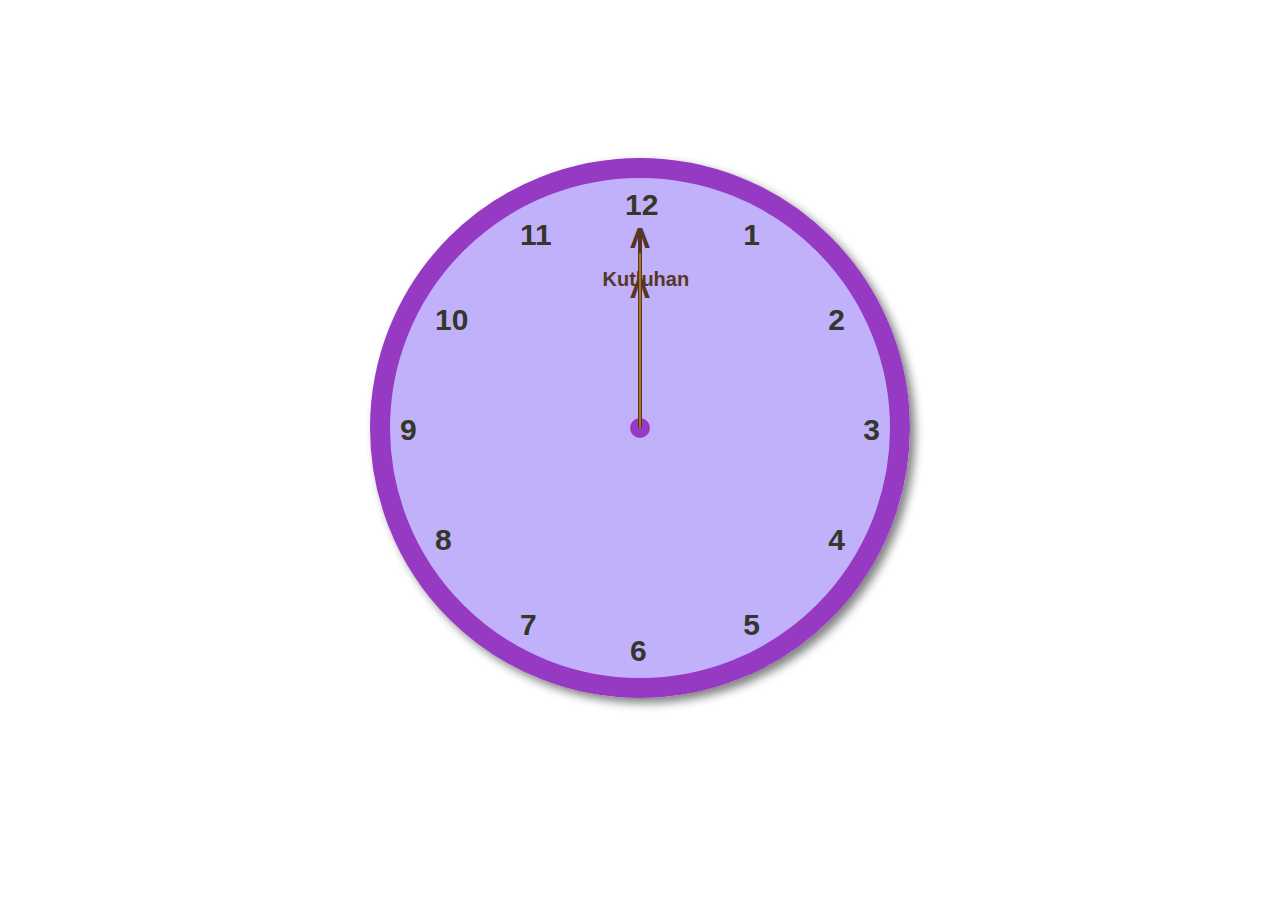
<file: Frornt-end/Analog-Clock/index.html>
<!DOCTYPE html>
<html lang="en">
  <head>
    <meta charset="UTF-8" />
    <meta name="viewport" content="width=device-width, initial-scale=1.0" />
    <title>Analog Clock</title>
    <link rel="stylesheet" href="app.css" />
  </head>
  <body>
    <div class="clock-dial">
      <div class="point"></div>
      <div class="hour hour-1">1</div>
      <div class="hour hour-2">2</div>
      <div class="hour hour-3">3</div>
      <div class="hour hour-4">4</div>
      <div class="hour hour-5">5</div>
      <div class="hour hour-6">6</div>
      <div class="hour hour-7">7</div>
      <div class="hour hour-8">8</div>
      <div class="hour hour-9">9</div>
      <div class="hour hour-10">10</div>
      <div class="hour hour-11">11</div>
      <div class="hour hour-12">12</div>
      <div class="brand">Kutluhan</div>

      <div class="minute-hand-wrapper" id="minute-hand">
        <div class="minute-hand">
          <div class="hand"></div>
          <div class="arrow">V</div>
        </div>
      </div>

      <div class="hour-hand-wrapper" id="hour-hand">
        <div class="hour-hand">
          <div class="hand"></div>
          <div class="arrow">V</div>
        </div>
      </div>

      <div class="second-hand-wrapper" id="second-hand">
        <div class="second-hand">
          <div class="hand"></div>
        </div>
      </div>
    </div>
    <script src="app.js"></script>
  </body>
</html>
</file>
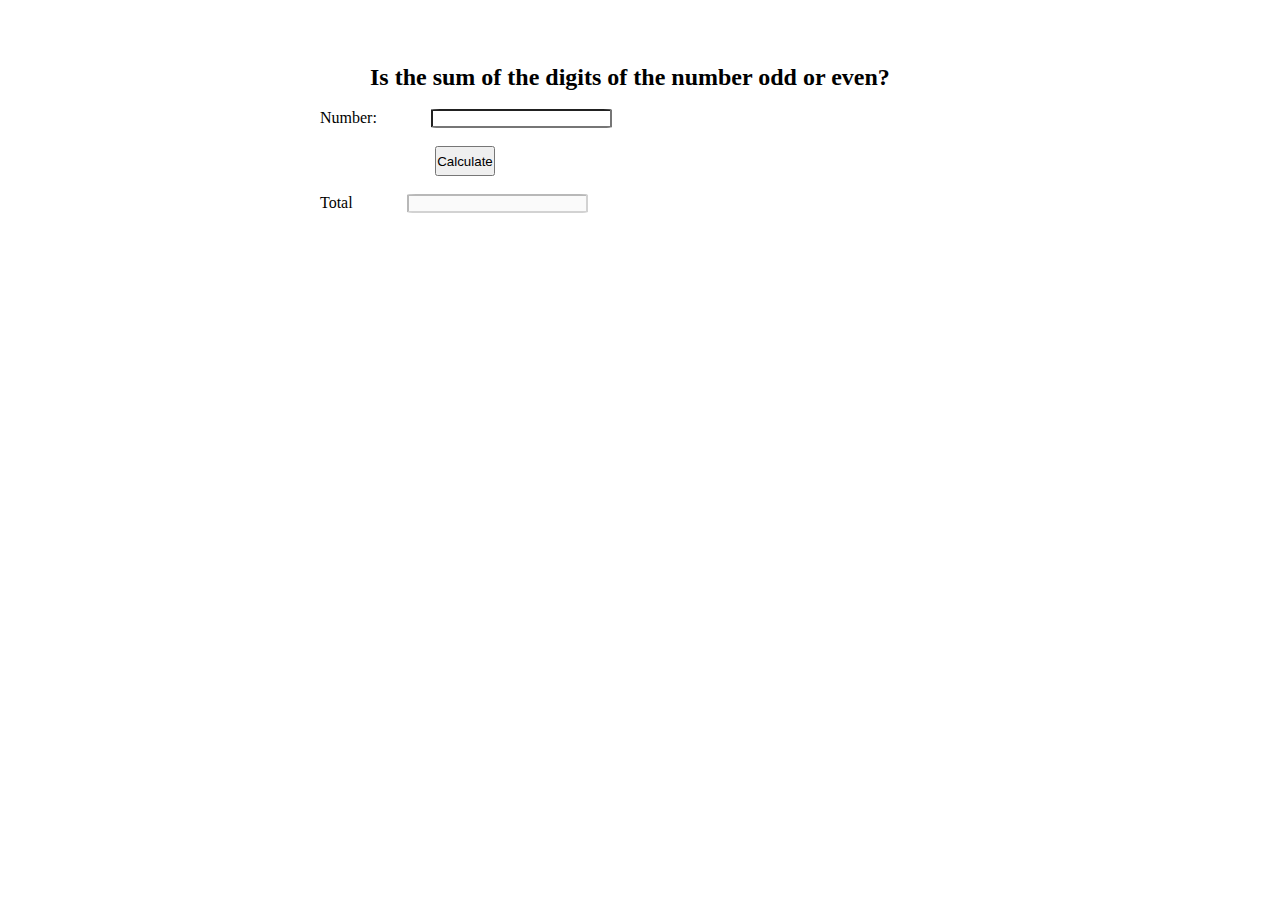
<file: Frornt-end/NumberOddorEven/index.html>
<!DOCTYPE html>
<html lang="en">
  <head>
    <meta charset="UTF-8" />
    <meta http-equiv="X-UA-Compatible" content="IE=edge" />
    <meta name="viewport" content="width=device-width, initial-scale=1.0" />
    <link rel="stylesheet" href="style.css" />
    <title>NumberSum</title>
  </head>
  <body>
    <div class="container">
      <h2 class="header">
        Is the sum of the digits of the number odd or even?
      </h2>
      <br>
      <form>
        <div class="form-group">
          <label>Number:</label>
          <input type="text" class="form-control" id="sayi" />
        </div>
        <br>
        <button id="hesapla" type="button" class="btn-btn-primary">
          Calculate
        </button>
        <br> <br>
        <div class="form-group">
          <label>Total</label>
          <input type="text" class="form-control" id="sonuc" disabled />
        </div>
      </form>
    </div>

    <script src="app.js"></script>
  </body>
</html>
</file>
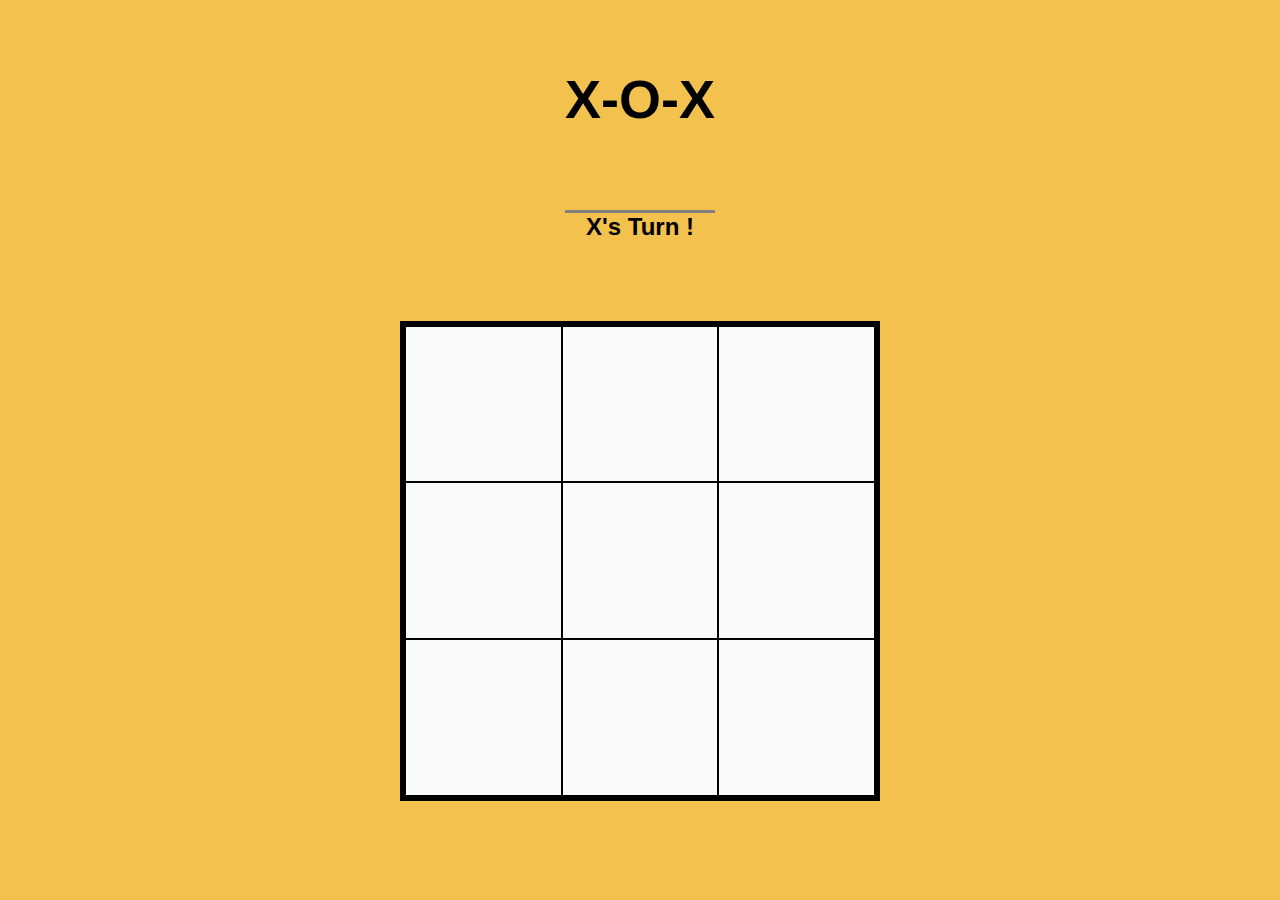
<file: Frornt-end/XOX/index.html>
<!DOCTYPE html>
<html lang="en">
  <head>
    <meta charset="UTF-8" />
    <meta name="viewport" content="width=device-width, initial-scale=1.0" />
    <title>Document</title>
    <link rel="stylesheet" href="xox.css" />
    <title>X-O-X</title>
  </head>

  <body>
    <header>
      <h1>X-O-X</h1>
    </header>
    <h2 id="player"></h2>
    <div class="game-container">
      <div class="block"></div>
      <div class="block"></div>
      <div class="block"></div>
      <div class="block"></div>
      <div class="block"></div>
      <div class="block"></div>
      <div class="block"></div>
      <div class="block"></div>
      <div class="block"></div>
    </div>
    <p id="error"></p>

    <!-- <Button id="restartBtn">Restart</Button> -->

    <script src="xox.js"></script>
  </body>
</html>
</file>
<file: Frornt-end/Analog-Clock/app.css>
body {
    font-family: Arial, Helvetica, sans-serif;
    padding: 150px;
  }
  
  .clock-dial {
    width: 500px;
    height: 500px;
    border: 20px solid #963ac4;
    background-color: rgba(99, 59, 244, 0.4);
    border-radius: 50%;
    margin: 0 auto;
    position: relative;
    box-shadow: 5px 5px 10px grey;
  }

  
  
  .point {
    width: 20px;
    height: 20px;
    background-color: #963ac4;
    border-radius: 50%;
    position: absolute;
    top: 240px;
    left: 240px;
  }
  
  .hour {
    font-size: 30px;
    font-weight: bold;
    color: #33372c;
    position: absolute;
  }
  
  .hour-1 {
    top: 40px;
    right: 130px;
  }
  .hour-2 {
    top: 125px;
    right: 45px;
  }
  .hour-3 {
    top: 235px;
    right: 10px;
  }
  .hour-4 {
    top: 345px;
    right: 45px;
  }
  .hour-5 {
    top: 430px;
    right: 130px;
  }
  .hour-6 {
    bottom: 10px;
    left: 240px;
  }
  .hour-7 {
    top: 430px;
    left: 130px;
  }
  .hour-8 {
    top: 345px;
    left: 45px;
  }
  .hour-9 {
    top: 235px;
    left: 10px;
  }
  .hour-10 {
    top: 125px;
    left: 45px;
  }
  .hour-11 {
    top: 40px;
    left: 130px;
  }
  .hour-12 {
    top: 10px;
    left: 235px;
  }
  
  .brand {
    font-size: 20px;
    font-weight: bold;
    color: #563727;
    position: absolute;
    top: 90px;
    left: 42.5%;
  }
  
  .minute-hand-wrapper {
    width: 400px;
    height: 400px;
    position: absolute;
    top: 50px;
    left: 50px;
    border-radius: 50%;
  }
  
  .minute-hand {
    position: relative;
  }
  
  .minute-hand .hand {
    width: 4px;
    height: 200px;
    background-color: #563727;
    position: absolute;
    left: 198px;
  }
  
  .minute-hand .arrow {
    font-size: 30px;
    font-weight: bold;
    color: #563727;
    transform: rotate(180deg);
    position: absolute;
    left: 190px;
    top: -7px;
  }
  
  .hour-hand-wrapper {
    width: 300px;
    height: 300px;
    position: absolute;
    top: 100px;
    left: 100px;
    border-radius: 50%;
  }
  
  .hour-hand {
    position: relative;
  }
  
  .hour-hand .hand {
    width: 4px;
    height: 150px;
    background-color: #563727;
    position: absolute;
    left: 148px;
  }
  
  .hour-hand .arrow {
    font-size: 30px;
    font-weight: bold;
    color: #563727;
    transform: rotate(180deg);
    position: absolute;
    left: 140px;
    top: -7px;
  }
  
  .second-hand-wrapper {
    width: 350px;
    height: 350px;
    position: absolute;
    top: 75px;
    left: 75px;
    border-radius: 50%;
  }
  
  .second-hand {
    position: relative;
  }
  
  .second-hand .hand {
    width: 2px;
    height: 175px;
    background-color: #aa7228;
    position: absolute;
    left: 174px;
  }
</file>
<file: Frornt-end/NumberOddorEven/style.css>
*{
  margin: 0;
  padding: 0;
  box-sizing: border-box;
}

body{
  background-color: white;
}

.container{
  padding-top: 5%;
  width: 50%;
  margin: auto;
}

.header{
  display: flex;
  justify-content: space-between;
  align-items: center;
  margin: center;
  padding-left: 50px;
}

.form.group{
  display: flex;
  align-items: center;
  
}
.form-control {
        border-radius: 5%;
        margin-left: 50px;
      };
  #sayi{
    margin-left: 150px;
    padding-left: 100px;
  }

      .button{
        border: solid gray, 1px;  
          background-color: gray;
          border-radius: 10%;
      }

.btn-btn-primary{
  height: 30px;
  width: 60px;
  text-align: center;
  margin-left: 115px;
}
</file>
<file: Frornt-end/XOX/xox.css>
* {
    margin: 0;
    padding: 0;
    box-sizing: border-box;

    font-family: 'Fira sans', sans-serif;
}
body {
    background-color: #F2C14E;
    font-family: sans-serif;
    display: flex;
    flex-direction: column;
    align-items: center;
    justify-content: center;
    height: 100vh;
    width: 100%;
}
h1 {
    font-size: 54px;
    text-transform: uppercase;
}

header{
    
    
    border-bottom: 3px solid grey;
}
h1,h2 {
    margin-bottom: 5rem;
}
.game-container {
    width: 30rem;
    height: 30rem;
    display: grid;
    grid-template-columns: repeat(3 ,1fr);
    grid-template-rows: repeat(3 ,1fr);
    border: 5px solid black;
}
.block {
    display: flex;
    align-items: center;
    justify-content: center;
    font-size: 3rem;
    width: 100%;
    height: 100%;
    border: 1px solid black;
    background: #fafafa;
    user-select: none;
    flex-direction: column;
}

/* button{
    padding: 10px 20px;
    border-radius: 10px;
    background-color: black;
    color: #fafafa;
    border-color:var(#F2C14E);
    font-size: 10px;
    transition: 200ms transform;
    font-weight: 600;

}
button:hover{
    cursor: pointer;
    transform: translateY(-2px);
} */

.block:hover {
    border: 1px solid rgb(179, 115, 115);
}
#error {
    font-size: 1.2rem;
    margin-top: 2rem;
    letter-spacing: 4px;
    color: red;
}
</file>
